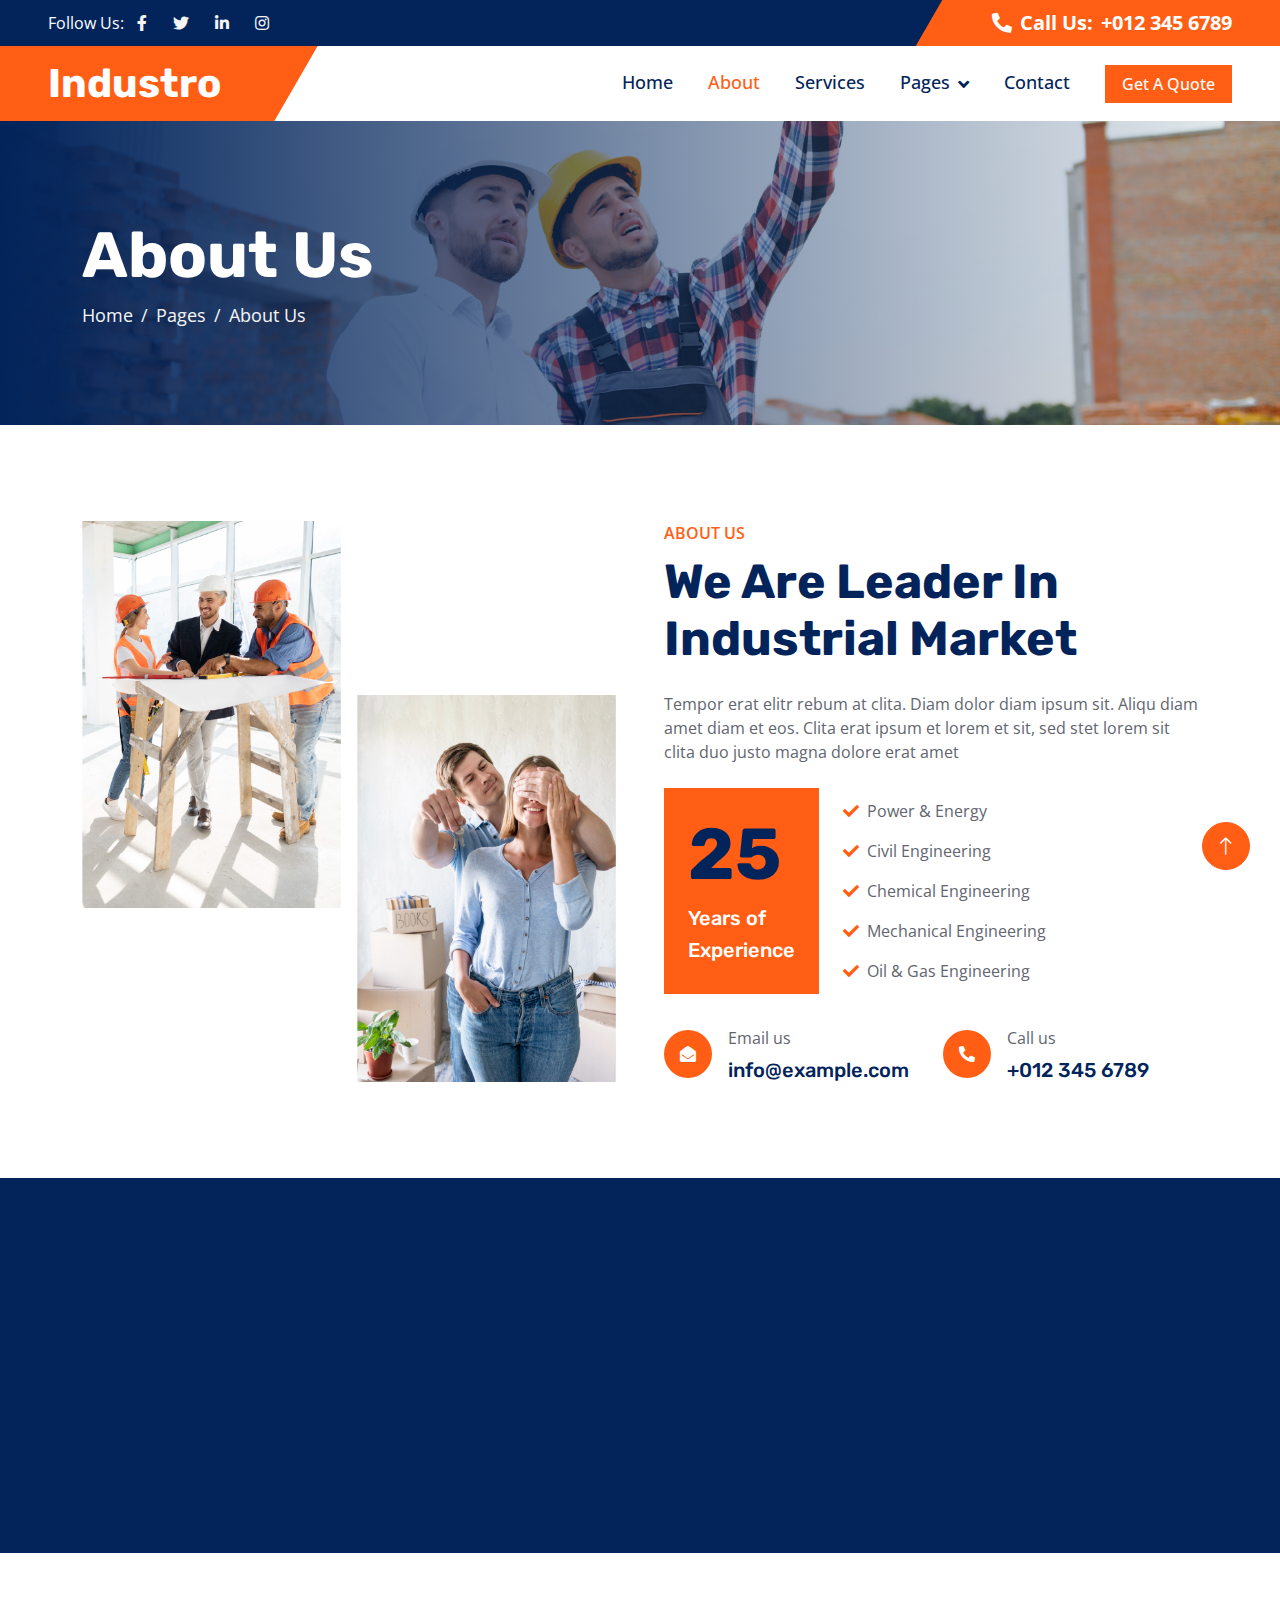
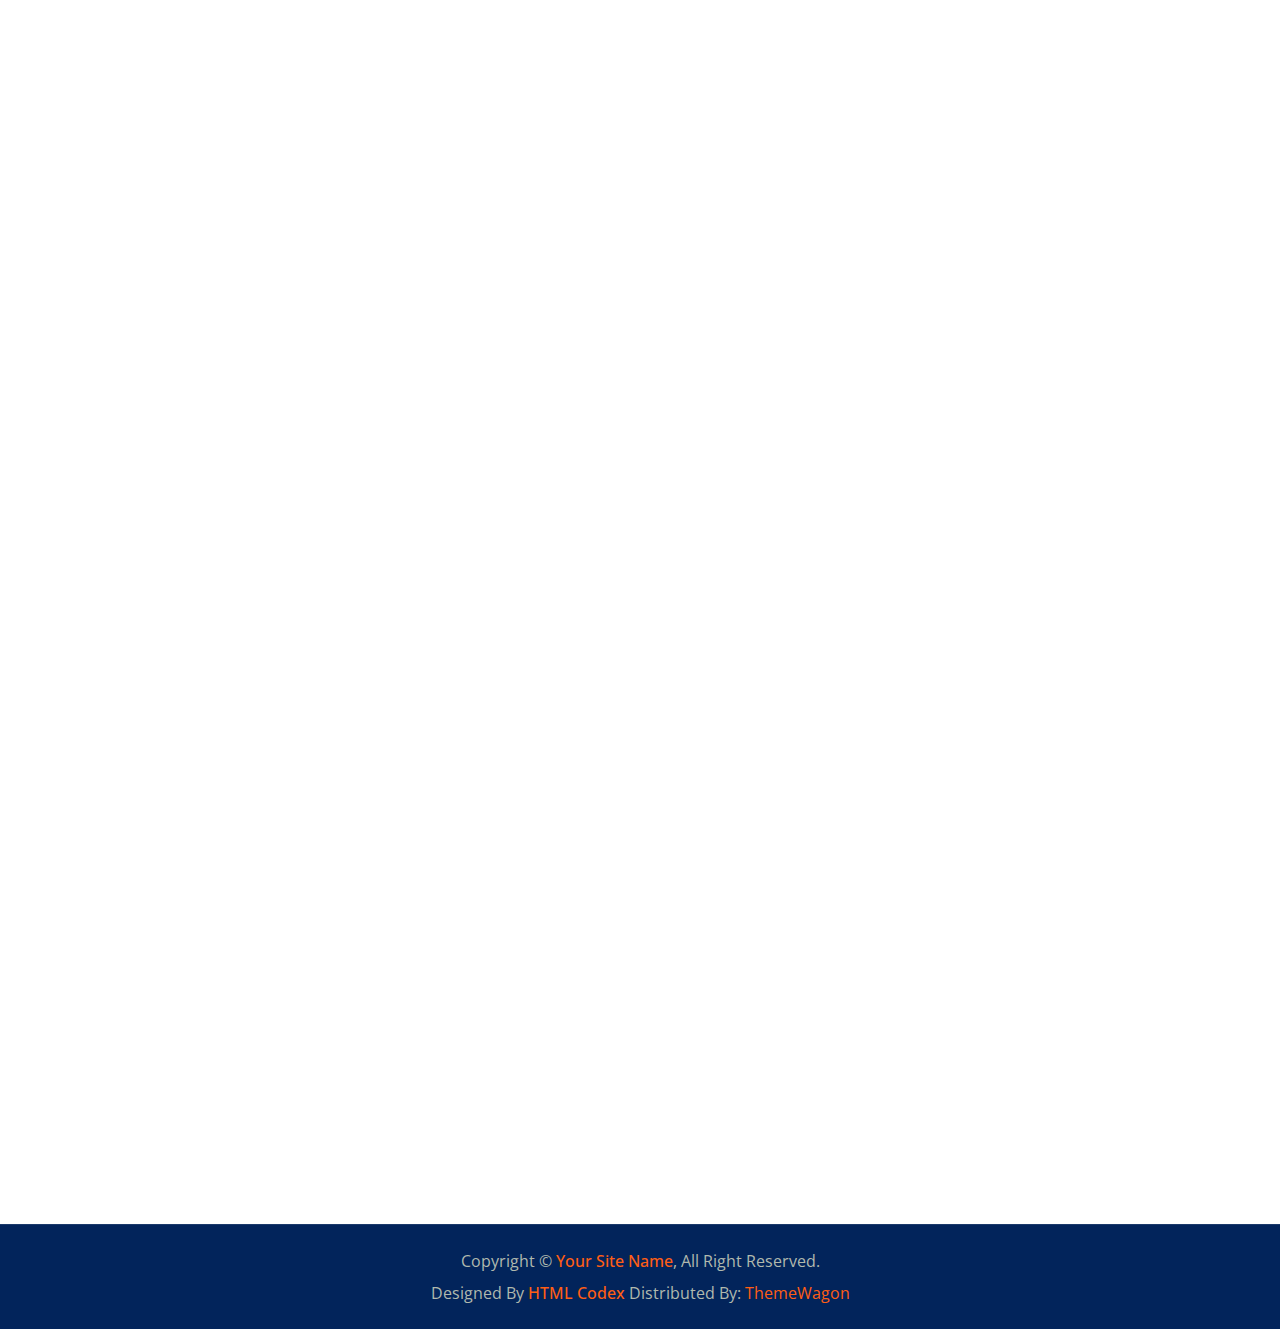
<file: about.html>
<!DOCTYPE html>
<html lang="en">

<head>
    <meta charset="utf-8">
    <title>Industro - Industrial HTML Template</title>
    <meta content="width=device-width, initial-scale=1.0" name="viewport">
    <meta content="" name="keywords">
    <meta content="" name="description">

    <!-- Favicon -->
    <link href="img/favicon.ico" rel="icon">

    <!-- Google Web Fonts -->
    <link rel="preconnect" href="https://fonts.googleapis.com">
    <link rel="preconnect" href="https://fonts.gstatic.com" crossorigin>
    <link
        href="https://fonts.googleapis.com/css2?family=Open+Sans:wght@400;500;600&family=Rubik:wght@500;600;700&display=swap"
        rel="stylesheet">

    <!-- Icon Font Stylesheet -->
    <link href="https://cdnjs.cloudflare.com/ajax/libs/font-awesome/5.10.0/css/all.min.css" rel="stylesheet">
    <link href="https://cdn.jsdelivr.net/npm/bootstrap-icons@1.4.1/font/bootstrap-icons.css" rel="stylesheet">

    <!-- Libraries Stylesheet -->
    <link href="lib/animate/animate.min.css" rel="stylesheet">
    <link href="lib/owlcarousel/assets/owl.carousel.min.css" rel="stylesheet">

    <!-- Customized Bootstrap Stylesheet -->
    <link href="css/bootstrap.min.css" rel="stylesheet">

    <!-- Template Stylesheet -->
    <link href="css/style.css" rel="stylesheet">
</head>

<body>
    <!-- Spinner Start -->
    <div id="spinner"
        class="show bg-white position-fixed translate-middle w-100 vh-100 top-50 start-50 d-flex align-items-center justify-content-center">
        <div class="spinner-border text-primary" role="status" style="width: 3rem; height: 3rem;"></div>
    </div>
    <!-- Spinner End -->


    <!-- Topbar Start -->
    <div class="container-fluid bg-dark px-0">
        <div class="row g-0 d-none d-lg-flex">
            <div class="col-lg-6 ps-5 text-start">
                <div class="h-100 d-inline-flex align-items-center text-white">
                    <span>Follow Us:</span>
                    <a class="btn btn-link text-light" href=""><i class="fab fa-facebook-f"></i></a>
                    <a class="btn btn-link text-light" href=""><i class="fab fa-twitter"></i></a>
                    <a class="btn btn-link text-light" href=""><i class="fab fa-linkedin-in"></i></a>
                    <a class="btn btn-link text-light" href=""><i class="fab fa-instagram"></i></a>
                </div>
            </div>
            <div class="col-lg-6 text-end">
                <div class="h-100 topbar-right d-inline-flex align-items-center text-white py-2 px-5">
                    <span class="fs-5 fw-bold me-2"><i class="fa fa-phone-alt me-2"></i>Call Us:</span>
                    <span class="fs-5 fw-bold">+012 345 6789</span>
                </div>
            </div>
        </div>
    </div>
    <!-- Topbar End -->


    <!-- Navbar Start -->
    <nav class="navbar navbar-expand-lg bg-white navbar-light sticky-top py-0 pe-5">
        <a href="index.html" class="navbar-brand ps-5 me-0">
            <h1 class="text-white m-0">Industro</h1>
        </a>
        <button type="button" class="navbar-toggler me-0" data-bs-toggle="collapse" data-bs-target="#navbarCollapse">
            <span class="navbar-toggler-icon"></span>
        </button>
        <div class="collapse navbar-collapse" id="navbarCollapse">
            <div class="navbar-nav ms-auto p-4 p-lg-0">
                <a href="index.html" class="nav-item nav-link">Home</a>
                <a href="about.html" class="nav-item nav-link active">About</a>
                <a href="service.html" class="nav-item nav-link">Services</a>
                <div class="nav-item dropdown">
                    <a href="#" class="nav-link dropdown-toggle" data-bs-toggle="dropdown">Pages</a>
                    <div class="dropdown-menu bg-light m-0">
                        <a href="project.html" class="dropdown-item">Projects</a>
                        <a href="feature.html" class="dropdown-item">Features</a>
                        <a href="team.html" class="dropdown-item">Our Team</a>
                        <a href="testimonial.html" class="dropdown-item">Testimonial</a>
                        <a href="404.html" class="dropdown-item">404 Page</a>
                    </div>
                </div>
                <a href="contact.html" class="nav-item nav-link">Contact</a>
            </div>
            <a href="" class="btn btn-primary px-3 d-none d-lg-block">Get A Quote</a>
        </div>
    </nav>
    <!-- Navbar End -->


    <!-- Page Header Start -->
    <div class="container-fluid page-header py-5 mb-5 wow fadeIn" data-wow-delay="0.1s">
        <div class="container py-5">
            <h1 class="display-3 text-white animated slideInRight">About Us</h1>
            <nav aria-label="breadcrumb">
                <ol class="breadcrumb animated slideInRight mb-0">
                    <li class="breadcrumb-item"><a href="#">Home</a></li>
                    <li class="breadcrumb-item"><a href="#">Pages</a></li>
                    <li class="breadcrumb-item active" aria-current="page">About Us</li>
                </ol>
            </nav>
        </div>
    </div>
    <!-- Page Header End -->


    <!-- About Start -->
    <div class="container-xxl py-5">
        <div class="container">
            <div class="row g-5">
                <div class="col-lg-6">
                    <div class="row gx-3 h-100">
                        <div class="col-6 align-self-start wow fadeInUp" data-wow-delay="0.1s">
                            <img class="img-fluid" src="img/about-1.jpg">
                        </div>
                        <div class="col-6 align-self-end wow fadeInDown" data-wow-delay="0.1s">
                            <img class="img-fluid" src="img/about-2.jpg">
                        </div>
                    </div>
                </div>
                <div class="col-lg-6 wow fadeIn" data-wow-delay="0.5s">
                    <p class="fw-medium text-uppercase text-primary mb-2">About Us</p>
                    <h1 class="display-5 mb-4">We Are Leader In Industrial Market</h1>
                    <p class="mb-4">Tempor erat elitr rebum at clita. Diam dolor diam ipsum sit. Aliqu diam amet diam et
                        eos. Clita erat ipsum et lorem et sit, sed stet lorem sit clita duo justo magna dolore erat amet
                    </p>
                    <div class="d-flex align-items-center mb-4">
                        <div class="flex-shrink-0 bg-primary p-4">
                            <h1 class="display-2">25</h1>
                            <h5 class="text-white">Years of</h5>
                            <h5 class="text-white">Experience</h5>
                        </div>
                        <div class="ms-4">
                            <p><i class="fa fa-check text-primary me-2"></i>Power & Energy</p>
                            <p><i class="fa fa-check text-primary me-2"></i>Civil Engineering</p>
                            <p><i class="fa fa-check text-primary me-2"></i>Chemical Engineering</p>
                            <p><i class="fa fa-check text-primary me-2"></i>Mechanical Engineering</p>
                            <p class="mb-0"><i class="fa fa-check text-primary me-2"></i>Oil & Gas Engineering</p>
                        </div>
                    </div>
                    <div class="row pt-2">
                        <div class="col-sm-6">
                            <div class="d-flex align-items-center">
                                <div class="flex-shrink-0 btn-lg-square rounded-circle bg-primary">
                                    <i class="fa fa-envelope-open text-white"></i>
                                </div>
                                <div class="ms-3">
                                    <p class="mb-2">Email us</p>
                                    <h5 class="mb-0">info@example.com</h5>
                                </div>
                            </div>
                        </div>
                        <div class="col-sm-6">
                            <div class="d-flex align-items-center">
                                <div class="flex-shrink-0 btn-lg-square rounded-circle bg-primary">
                                    <i class="fa fa-phone-alt text-white"></i>
                                </div>
                                <div class="ms-3">
                                    <p class="mb-2">Call us</p>
                                    <h5 class="mb-0">+012 345 6789</h5>
                                </div>
                            </div>
                        </div>
                    </div>
                </div>
            </div>
        </div>
    </div>
    <!-- About End -->


    <!-- Facts Start -->
    <div class="container-fluid facts my-5 p-5">
        <div class="row g-5">
            <div class="col-md-6 col-xl-3 wow fadeIn" data-wow-delay="0.1s">
                <div class="text-center border p-5">
                    <i class="fa fa-certificate fa-3x text-white mb-3"></i>
                    <h1 class="display-2 text-primary mb-0" data-toggle="counter-up">25</h1>
                    <span class="fs-5 fw-semi-bold text-white">Years Experience</span>
                </div>
            </div>
            <div class="col-md-6 col-xl-3 wow fadeIn" data-wow-delay="0.3s">
                <div class="text-center border p-5">
                    <i class="fa fa-users-cog fa-3x text-white mb-3"></i>
                    <h1 class="display-2 text-primary mb-0" data-toggle="counter-up">135</h1>
                    <span class="fs-5 fw-semi-bold text-white">Team Members</span>
                </div>
            </div>
            <div class="col-md-6 col-xl-3 wow fadeIn" data-wow-delay="0.5s">
                <div class="text-center border p-5">
                    <i class="fa fa-users fa-3x text-white mb-3"></i>
                    <h1 class="display-2 text-primary mb-0" data-toggle="counter-up">957</h1>
                    <span class="fs-5 fw-semi-bold text-white">Happy Clients</span>
                </div>
            </div>
            <div class="col-md-6 col-xl-3 wow fadeIn" data-wow-delay="0.7s">
                <div class="text-center border p-5">
                    <i class="fa fa-check-double fa-3x text-white mb-3"></i>
                    <h1 class="display-2 text-primary mb-0" data-toggle="counter-up">1839</h1>
                    <span class="fs-5 fw-semi-bold text-white">Projects Done</span>
                </div>
            </div>
        </div>
    </div>
    <!-- Facts End -->


    <!-- Team Start -->
    <div class="container-xxl py-5">
        <div class="container">
            <div class="text-center mx-auto wow fadeInUp" data-wow-delay="0.1s" style="max-width: 600px;">
                <p class="fw-medium text-uppercase text-primary mb-2">Our Team</p>
                <h1 class="display-5 mb-5">Dedicated Team Members</h1>
            </div>
            <div class="row g-4">
                <div class="col-lg-4 col-md-6 wow fadeInUp" data-wow-delay="0.1s">
                    <div class="team-item">
                        <img class="img-fluid" src="img/team-1.jpg" alt="">
                        <div class="d-flex">
                            <div class="flex-shrink-0 btn-square bg-primary" style="width: 90px; height: 90px;">
                                <i class="fa fa-2x fa-share text-white"></i>
                            </div>
                            <div class="position-relative overflow-hidden bg-light d-flex flex-column justify-content-center w-100 ps-4"
                                style="height: 90px;">
                                <h5>Rob Miller</h5>
                                <span class="text-primary">CEO & Founder</span>
                                <div class="team-social">
                                    <a class="btn btn-square btn-dark rounded-circle mx-1" href=""><i
                                            class="fab fa-facebook-f"></i></a>
                                    <a class="btn btn-square btn-dark rounded-circle mx-1" href=""><i
                                            class="fab fa-twitter"></i></a>
                                    <a class="btn btn-square btn-dark rounded-circle mx-1" href=""><i
                                            class="fab fa-instagram"></i></a>
                                </div>
                            </div>
                        </div>
                    </div>
                </div>
                <div class="col-lg-4 col-md-6 wow fadeInUp" data-wow-delay="0.3s">
                    <div class="team-item">
                        <img class="img-fluid" src="img/team-2.jpg" alt="">
                        <div class="d-flex">
                            <div class="flex-shrink-0 btn-square bg-primary" style="width: 90px; height: 90px;">
                                <i class="fa fa-2x fa-share text-white"></i>
                            </div>
                            <div class="position-relative overflow-hidden bg-light d-flex flex-column justify-content-center w-100 ps-4"
                                style="height: 90px;">
                                <h5>Adam Crew</h5>
                                <span class="text-primary">Project Manager</span>
                                <div class="team-social">
                                    <a class="btn btn-square btn-dark rounded-circle mx-1" href=""><i
                                            class="fab fa-facebook-f"></i></a>
                                    <a class="btn btn-square btn-dark rounded-circle mx-1" href=""><i
                                            class="fab fa-twitter"></i></a>
                                    <a class="btn btn-square btn-dark rounded-circle mx-1" href=""><i
                                            class="fab fa-instagram"></i></a>
                                </div>
                            </div>
                        </div>
                    </div>
                </div>
                <div class="col-lg-4 col-md-6 wow fadeInUp" data-wow-delay="0.5s">
                    <div class="team-item">
                        <img class="img-fluid" src="img/team-3.jpg" alt="">
                        <div class="d-flex">
                            <div class="flex-shrink-0 btn-square bg-primary" style="width: 90px; height: 90px;">
                                <i class="fa fa-2x fa-share text-white"></i>
                            </div>
                            <div class="position-relative overflow-hidden bg-light d-flex flex-column justify-content-center w-100 ps-4"
                                style="height: 90px;">
                                <h5>Peter Farel</h5>
                                <span class="text-primary">Engineer</span>
                                <div class="team-social">
                                    <a class="btn btn-square btn-dark rounded-circle mx-1" href=""><i
                                            class="fab fa-facebook-f"></i></a>
                                    <a class="btn btn-square btn-dark rounded-circle mx-1" href=""><i
                                            class="fab fa-twitter"></i></a>
                                    <a class="btn btn-square btn-dark rounded-circle mx-1" href=""><i
                                            class="fab fa-instagram"></i></a>
                                </div>
                            </div>
                        </div>
                    </div>
                </div>
            </div>
        </div>
    </div>
    <!-- Team End -->


    <!-- Video Modal Start -->
    <div class="modal modal-video fade" id="videoModal" tabindex="-1" aria-labelledby="exampleModalLabel"
        aria-hidden="true">
        <div class="modal-dialog">
            <div class="modal-content rounded-0">
                <div class="modal-header">
                    <h3 class="modal-title" id="exampleModalLabel">Youtube Video</h3>
                    <button type="button" class="btn-close" data-bs-dismiss="modal" aria-label="Close"></button>
                </div>
                <div class="modal-body">
                    <!-- 16:9 aspect ratio -->
                    <div class="ratio ratio-16x9">
                        <iframe class="embed-responsive-item" src="" id="video" allowfullscreen
                            allowscriptaccess="always" allow="autoplay"></iframe>
                    </div>
                </div>
            </div>
        </div>
    </div>
    <!-- Video Modal End -->


    <!-- Footer Start -->
    <div class="container-fluid bg-dark footer mt-5 py-5 wow fadeIn" data-wow-delay="0.1s">
        <div class="container py-5">
            <div class="row g-5">
                <div class="col-lg-3 col-md-6">
                    <h5 class="text-white mb-4">Our Office</h5>
                    <p class="mb-2"><i class="fa fa-map-marker-alt me-3"></i>123 Street, New York, USA</p>
                    <p class="mb-2"><i class="fa fa-phone-alt me-3"></i>+012 345 67890</p>
                    <p class="mb-2"><i class="fa fa-envelope me-3"></i>info@example.com</p>
                    <div class="d-flex pt-3">
                        <a class="btn btn-square btn-primary rounded-circle me-2" href=""><i
                                class="fab fa-twitter"></i></a>
                        <a class="btn btn-square btn-primary rounded-circle me-2" href=""><i
                                class="fab fa-facebook-f"></i></a>
                        <a class="btn btn-square btn-primary rounded-circle me-2" href=""><i
                                class="fab fa-youtube"></i></a>
                        <a class="btn btn-square btn-primary rounded-circle me-2" href=""><i
                                class="fab fa-linkedin-in"></i></a>
                    </div>
                </div>
                <div class="col-lg-3 col-md-6">
                    <h5 class="text-white mb-4">Quick Links</h5>
                    <a class="btn btn-link" href="">About Us</a>
                    <a class="btn btn-link" href="">Contact Us</a>
                    <a class="btn btn-link" href="">Our Services</a>
                    <a class="btn btn-link" href="">Terms & Condition</a>
                    <a class="btn btn-link" href="">Support</a>
                </div>
                <div class="col-lg-3 col-md-6">
                    <h5 class="text-white mb-4">Business Hours</h5>
                    <p class="mb-1">Monday - Friday</p>
                    <h6 class="text-light">09:00 am - 07:00 pm</h6>
                    <p class="mb-1">Saturday</p>
                    <h6 class="text-light">09:00 am - 12:00 pm</h6>
                    <p class="mb-1">Sunday</p>
                    <h6 class="text-light">Closed</h6>
                </div>
                <div class="col-lg-3 col-md-6">
                    <h5 class="text-white mb-4">Newsletter</h5>
                    <p>Dolor amet sit justo amet elitr clita ipsum elitr est.</p>
                    <div class="position-relative w-100">
                        <input class="form-control bg-transparent w-100 py-3 ps-4 pe-5" type="text"
                            placeholder="Your email">
                        <button type="button"
                            class="btn btn-primary py-2 position-absolute top-0 end-0 mt-2 me-2">SignUp</button>
                    </div>
                </div>
            </div>
        </div>
    </div>
    <!-- Footer End -->


    <!-- Copyright Start -->
    <div class="container-fluid copyright bg-dark py-4">
        <div class="container text-center">
            <p class="mb-2">Copyright &copy; <a class="fw-semi-bold" href="#">Your Site Name</a>, All Right Reserved.
            </p>
            <!--/*** This template is free as long as you keep the footer author’s credit link/attribution link/backlink. If you'd like to use the template without the footer author’s credit link/attribution link/backlink, you can purchase the Credit Removal License from "https://htmlcodex.com/credit-removal". Thank you for your support. ***/-->
            <p class="mb-0">Designed By <a class="fw-semi-bold" href="https://htmlcodex.com">HTML Codex</a> Distributed
                By: <a href="https://themewagon.com">ThemeWagon</a> </p>
        </div>
    </div>
    <!-- Copyright End -->


    <!-- Back to Top -->
    <a href="#" class="btn btn-lg btn-primary btn-lg-square rounded-circle back-to-top"><i
            class="bi bi-arrow-up"></i></a>


    <!-- JavaScript Libraries -->
    <script src="https://code.jquery.com/jquery-3.4.1.min.js"></script>
    <script src="https://cdn.jsdelivr.net/npm/bootstrap@5.0.0/dist/js/bootstrap.bundle.min.js"></script>
    <script src="lib/wow/wow.min.js"></script>
    <script src="lib/easing/easing.min.js"></script>
    <script src="lib/waypoints/waypoints.min.js"></script>
    <script src="lib/owlcarousel/owl.carousel.min.js"></script>
    <script src="lib/counterup/counterup.min.js"></script>

    <!-- Template Javascript -->
    <script src="js/main.js"></script>
</body>

</html>
</file>
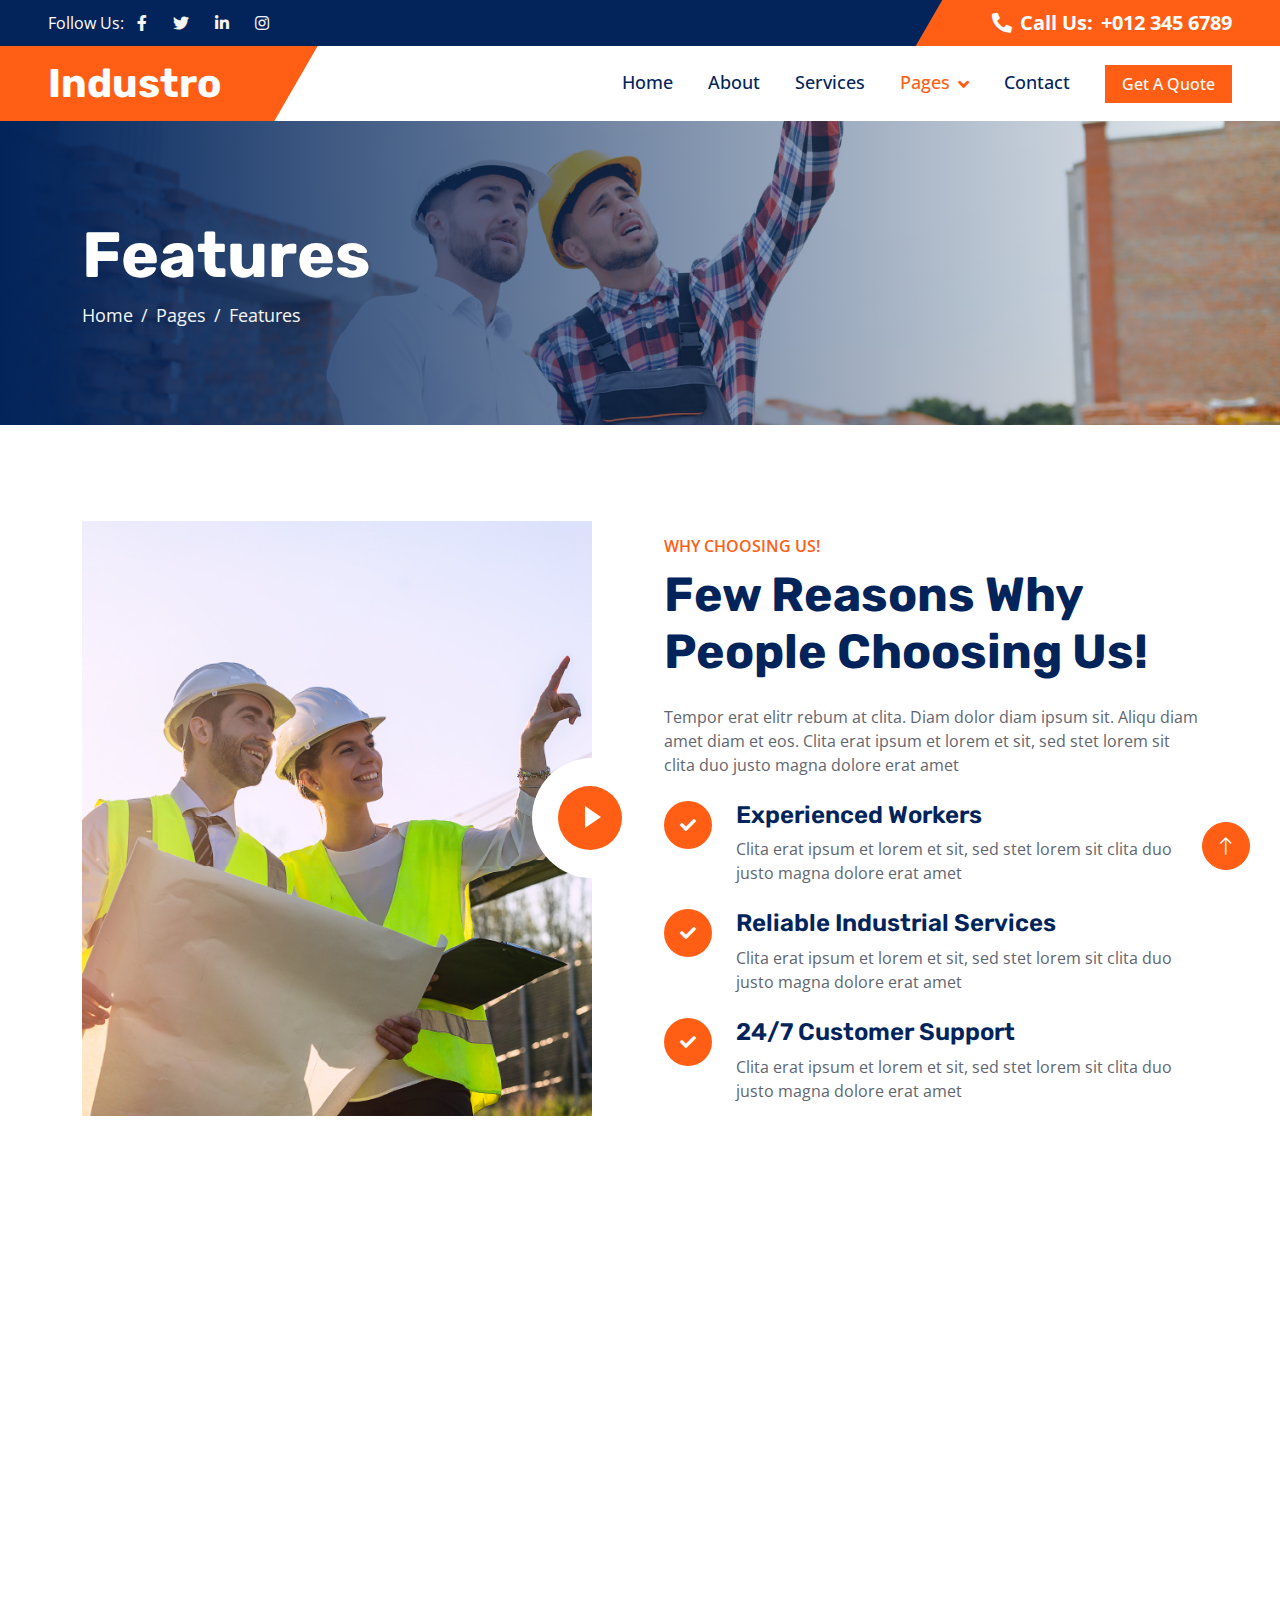
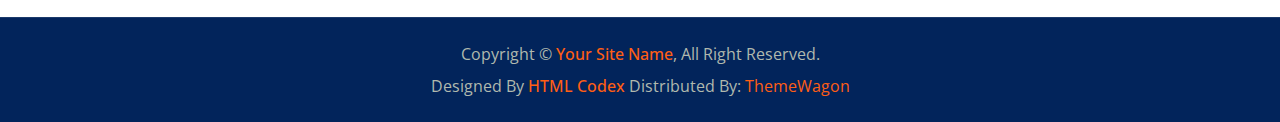
<file: feature.html>
<!DOCTYPE html>
<html lang="en">

<head>
    <meta charset="utf-8">
    <title>Industro - Industrial HTML Template</title>
    <meta content="width=device-width, initial-scale=1.0" name="viewport">
    <meta content="" name="keywords">
    <meta content="" name="description">

    <!-- Favicon -->
    <link href="img/favicon.ico" rel="icon">

    <!-- Google Web Fonts -->
    <link rel="preconnect" href="https://fonts.googleapis.com">
    <link rel="preconnect" href="https://fonts.gstatic.com" crossorigin>
    <link
        href="https://fonts.googleapis.com/css2?family=Open+Sans:wght@400;500;600&family=Rubik:wght@500;600;700&display=swap"
        rel="stylesheet">

    <!-- Icon Font Stylesheet -->
    <link href="https://cdnjs.cloudflare.com/ajax/libs/font-awesome/5.10.0/css/all.min.css" rel="stylesheet">
    <link href="https://cdn.jsdelivr.net/npm/bootstrap-icons@1.4.1/font/bootstrap-icons.css" rel="stylesheet">

    <!-- Libraries Stylesheet -->
    <link href="lib/animate/animate.min.css" rel="stylesheet">
    <link href="lib/owlcarousel/assets/owl.carousel.min.css" rel="stylesheet">

    <!-- Customized Bootstrap Stylesheet -->
    <link href="css/bootstrap.min.css" rel="stylesheet">

    <!-- Template Stylesheet -->
    <link href="css/style.css" rel="stylesheet">
</head>

<body>
    <!-- Spinner Start -->
    <div id="spinner"
        class="show bg-white position-fixed translate-middle w-100 vh-100 top-50 start-50 d-flex align-items-center justify-content-center">
        <div class="spinner-border text-primary" role="status" style="width: 3rem; height: 3rem;"></div>
    </div>
    <!-- Spinner End -->


    <!-- Topbar Start -->
    <div class="container-fluid bg-dark px-0">
        <div class="row g-0 d-none d-lg-flex">
            <div class="col-lg-6 ps-5 text-start">
                <div class="h-100 d-inline-flex align-items-center text-white">
                    <span>Follow Us:</span>
                    <a class="btn btn-link text-light" href=""><i class="fab fa-facebook-f"></i></a>
                    <a class="btn btn-link text-light" href=""><i class="fab fa-twitter"></i></a>
                    <a class="btn btn-link text-light" href=""><i class="fab fa-linkedin-in"></i></a>
                    <a class="btn btn-link text-light" href=""><i class="fab fa-instagram"></i></a>
                </div>
            </div>
            <div class="col-lg-6 text-end">
                <div class="h-100 topbar-right d-inline-flex align-items-center text-white py-2 px-5">
                    <span class="fs-5 fw-bold me-2"><i class="fa fa-phone-alt me-2"></i>Call Us:</span>
                    <span class="fs-5 fw-bold">+012 345 6789</span>
                </div>
            </div>
        </div>
    </div>
    <!-- Topbar End -->


    <!-- Navbar Start -->
    <nav class="navbar navbar-expand-lg bg-white navbar-light sticky-top py-0 pe-5">
        <a href="index.html" class="navbar-brand ps-5 me-0">
            <h1 class="text-white m-0">Industro</h1>
        </a>
        <button type="button" class="navbar-toggler me-0" data-bs-toggle="collapse" data-bs-target="#navbarCollapse">
            <span class="navbar-toggler-icon"></span>
        </button>
        <div class="collapse navbar-collapse" id="navbarCollapse">
            <div class="navbar-nav ms-auto p-4 p-lg-0">
                <a href="index.html" class="nav-item nav-link">Home</a>
                <a href="about.html" class="nav-item nav-link">About</a>
                <a href="service.html" class="nav-item nav-link">Services</a>
                <div class="nav-item dropdown">
                    <a href="#" class="nav-link dropdown-toggle active" data-bs-toggle="dropdown">Pages</a>
                    <div class="dropdown-menu bg-light m-0">
                        <a href="project.html" class="dropdown-item">Projects</a>
                        <a href="feature.html" class="dropdown-item active">Features</a>
                        <a href="team.html" class="dropdown-item">Our Team</a>
                        <a href="testimonial.html" class="dropdown-item">Testimonial</a>
                        <a href="404.html" class="dropdown-item">404 Page</a>
                    </div>
                </div>
                <a href="contact.html" class="nav-item nav-link">Contact</a>
            </div>
            <a href="" class="btn btn-primary px-3 d-none d-lg-block">Get A Quote</a>
        </div>
    </nav>
    <!-- Navbar End -->


    <!-- Page Header Start -->
    <div class="container-fluid page-header py-5 mb-5 wow fadeIn" data-wow-delay="0.1s">
        <div class="container py-5">
            <h1 class="display-3 text-white animated slideInRight">Features</h1>
            <nav aria-label="breadcrumb">
                <ol class="breadcrumb animated slideInRight mb-0">
                    <li class="breadcrumb-item"><a href="#">Home</a></li>
                    <li class="breadcrumb-item"><a href="#">Pages</a></li>
                    <li class="breadcrumb-item active" aria-current="page">Features</li>
                </ol>
            </nav>
        </div>
    </div>
    <!-- Page Header End -->


    <!-- Features Start -->
    <div class="container-xxl py-5">
        <div class="container">
            <div class="row g-5 align-items-center">
                <div class="col-lg-6 wow fadeInUp" data-wow-delay="0.1s">
                    <div class="position-relative me-lg-4">
                        <img class="img-fluid w-100" src="img/feature.jpg" alt="">
                        <span
                            class="position-absolute top-50 start-100 translate-middle bg-white rounded-circle d-none d-lg-block"
                            style="width: 120px; height: 120px;"></span>
                        <button type="button" class="btn-play" data-bs-toggle="modal"
                            data-src="https://www.youtube.com/embed/DWRcNpR6Kdc" data-bs-target="#videoModal">
                            <span></span>
                        </button>
                    </div>
                </div>
                <div class="col-lg-6 wow fadeInUp" data-wow-delay="0.5s">
                    <p class="fw-medium text-uppercase text-primary mb-2">Why Choosing Us!</p>
                    <h1 class="display-5 mb-4">Few Reasons Why People Choosing Us!</h1>
                    <p class="mb-4">Tempor erat elitr rebum at clita. Diam dolor diam ipsum sit. Aliqu diam amet diam et
                        eos. Clita erat ipsum et lorem et sit, sed stet lorem sit clita duo justo magna dolore erat amet
                    </p>
                    <div class="row gy-4">
                        <div class="col-12">
                            <div class="d-flex">
                                <div class="flex-shrink-0 btn-lg-square rounded-circle bg-primary">
                                    <i class="fa fa-check text-white"></i>
                                </div>
                                <div class="ms-4">
                                    <h4>Experienced Workers</h4>
                                    <span>Clita erat ipsum et lorem et sit, sed stet lorem sit clita duo justo magna
                                        dolore erat amet</span>
                                </div>
                            </div>
                        </div>
                        <div class="col-12">
                            <div class="d-flex">
                                <div class="flex-shrink-0 btn-lg-square rounded-circle bg-primary">
                                    <i class="fa fa-check text-white"></i>
                                </div>
                                <div class="ms-4">
                                    <h4>Reliable Industrial Services</h4>
                                    <span>Clita erat ipsum et lorem et sit, sed stet lorem sit clita duo justo magna
                                        dolore erat amet</span>
                                </div>
                            </div>
                        </div>
                        <div class="col-12">
                            <div class="d-flex">
                                <div class="flex-shrink-0 btn-lg-square rounded-circle bg-primary">
                                    <i class="fa fa-check text-white"></i>
                                </div>
                                <div class="ms-4">
                                    <h4>24/7 Customer Support</h4>
                                    <span>Clita erat ipsum et lorem et sit, sed stet lorem sit clita duo justo magna
                                        dolore erat amet</span>
                                </div>
                            </div>
                        </div>
                    </div>
                </div>
            </div>
        </div>
    </div>
    <!-- Features End -->


    <!-- Video Modal Start -->
    <div class="modal modal-video fade" id="videoModal" tabindex="-1" aria-labelledby="exampleModalLabel"
        aria-hidden="true">
        <div class="modal-dialog">
            <div class="modal-content rounded-0">
                <div class="modal-header">
                    <h3 class="modal-title" id="exampleModalLabel">Youtube Video</h3>
                    <button type="button" class="btn-close" data-bs-dismiss="modal" aria-label="Close"></button>
                </div>
                <div class="modal-body">
                    <!-- 16:9 aspect ratio -->
                    <div class="ratio ratio-16x9">
                        <iframe class="embed-responsive-item" src="" id="video" allowfullscreen
                            allowscriptaccess="always" allow="autoplay"></iframe>
                    </div>
                </div>
            </div>
        </div>
    </div>
    <!-- Video Modal End -->


    <!-- Footer Start -->
    <div class="container-fluid bg-dark footer mt-5 py-5 wow fadeIn" data-wow-delay="0.1s">
        <div class="container py-5">
            <div class="row g-5">
                <div class="col-lg-3 col-md-6">
                    <h5 class="text-white mb-4">Our Office</h5>
                    <p class="mb-2"><i class="fa fa-map-marker-alt me-3"></i>123 Street, New York, USA</p>
                    <p class="mb-2"><i class="fa fa-phone-alt me-3"></i>+012 345 67890</p>
                    <p class="mb-2"><i class="fa fa-envelope me-3"></i>info@example.com</p>
                    <div class="d-flex pt-3">
                        <a class="btn btn-square btn-primary rounded-circle me-2" href=""><i
                                class="fab fa-twitter"></i></a>
                        <a class="btn btn-square btn-primary rounded-circle me-2" href=""><i
                                class="fab fa-facebook-f"></i></a>
                        <a class="btn btn-square btn-primary rounded-circle me-2" href=""><i
                                class="fab fa-youtube"></i></a>
                        <a class="btn btn-square btn-primary rounded-circle me-2" href=""><i
                                class="fab fa-linkedin-in"></i></a>
                    </div>
                </div>
                <div class="col-lg-3 col-md-6">
                    <h5 class="text-white mb-4">Quick Links</h5>
                    <a class="btn btn-link" href="">About Us</a>
                    <a class="btn btn-link" href="">Contact Us</a>
                    <a class="btn btn-link" href="">Our Services</a>
                    <a class="btn btn-link" href="">Terms & Condition</a>
                    <a class="btn btn-link" href="">Support</a>
                </div>
                <div class="col-lg-3 col-md-6">
                    <h5 class="text-white mb-4">Business Hours</h5>
                    <p class="mb-1">Monday - Friday</p>
                    <h6 class="text-light">09:00 am - 07:00 pm</h6>
                    <p class="mb-1">Saturday</p>
                    <h6 class="text-light">09:00 am - 12:00 pm</h6>
                    <p class="mb-1">Sunday</p>
                    <h6 class="text-light">Closed</h6>
                </div>
                <div class="col-lg-3 col-md-6">
                    <h5 class="text-white mb-4">Newsletter</h5>
                    <p>Dolor amet sit justo amet elitr clita ipsum elitr est.</p>
                    <div class="position-relative w-100">
                        <input class="form-control bg-transparent w-100 py-3 ps-4 pe-5" type="text"
                            placeholder="Your email">
                        <button type="button"
                            class="btn btn-primary py-2 position-absolute top-0 end-0 mt-2 me-2">SignUp</button>
                    </div>
                </div>
            </div>
        </div>
    </div>
    <!-- Footer End -->


    <!-- Copyright Start -->
    <div class="container-fluid copyright bg-dark py-4">
        <div class="container text-center">
            <p class="mb-2">Copyright &copy; <a class="fw-semi-bold" href="#">Your Site Name</a>, All Right Reserved.
            </p>
            <!--/*** This template is free as long as you keep the footer author’s credit link/attribution link/backlink. If you'd like to use the template without the footer author’s credit link/attribution link/backlink, you can purchase the Credit Removal License from "https://htmlcodex.com/credit-removal". Thank you for your support. ***/-->
            <p class="mb-0">Designed By <a class="fw-semi-bold" href="https://htmlcodex.com">HTML Codex</a> Distributed
                By: <a href="https://themewagon.com">ThemeWagon</a> </p>
        </div>
    </div>
    <!-- Copyright End -->


    <!-- Back to Top -->
    <a href="#" class="btn btn-lg btn-primary btn-lg-square rounded-circle back-to-top"><i
            class="bi bi-arrow-up"></i></a>


    <!-- JavaScript Libraries -->
    <script src="https://code.jquery.com/jquery-3.4.1.min.js"></script>
    <script src="https://cdn.jsdelivr.net/npm/bootstrap@5.0.0/dist/js/bootstrap.bundle.min.js"></script>
    <script src="lib/wow/wow.min.js"></script>
    <script src="lib/easing/easing.min.js"></script>
    <script src="lib/waypoints/waypoints.min.js"></script>
    <script src="lib/owlcarousel/owl.carousel.min.js"></script>
    <script src="lib/counterup/counterup.min.js"></script>

    <!-- Template Javascript -->
    <script src="js/main.js"></script>
</body>

</html>
</file>
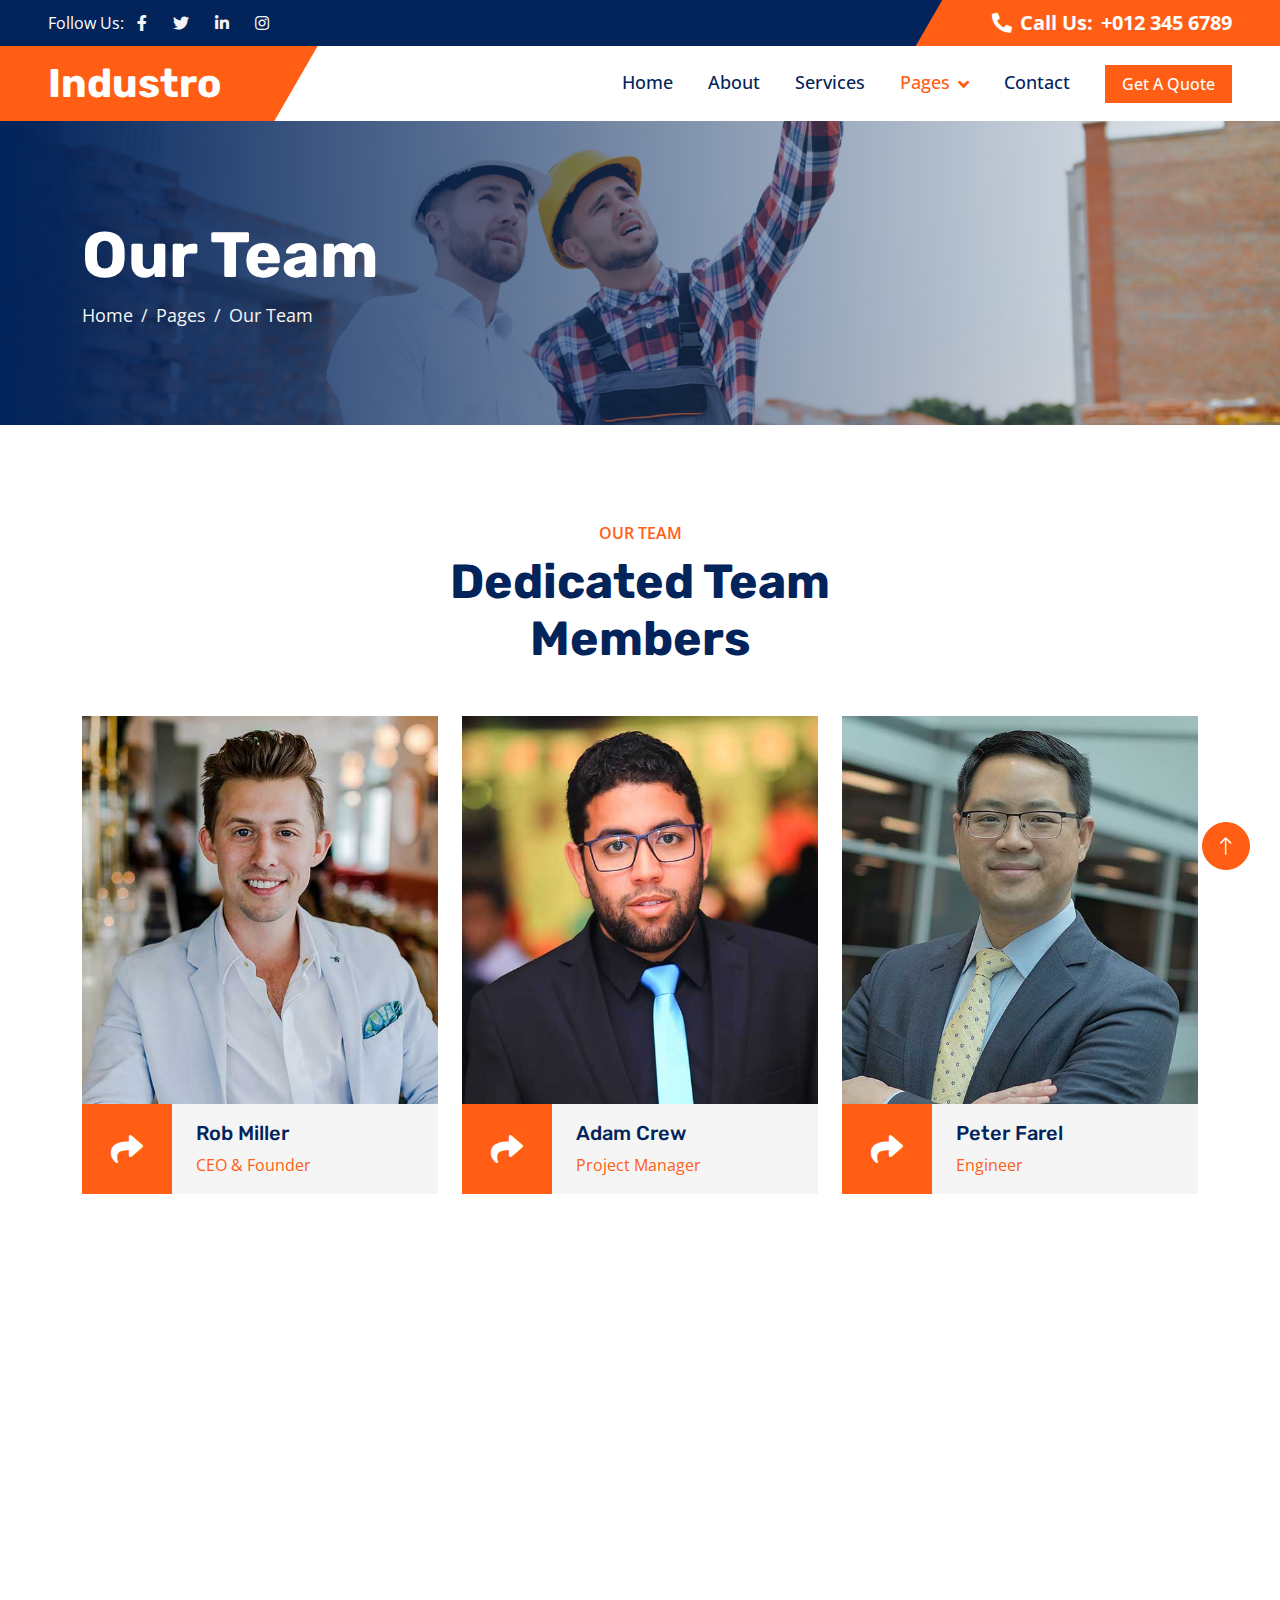
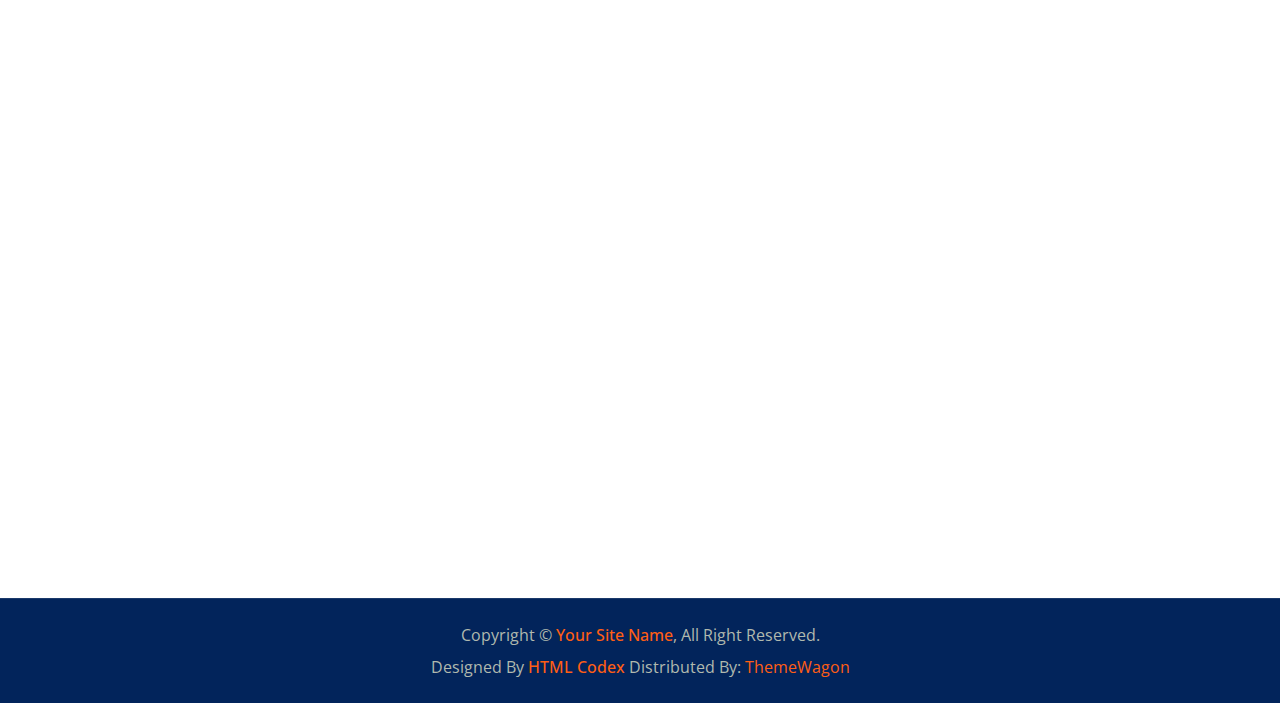
<file: team.html>
<!DOCTYPE html>
<html lang="en">

<head>
    <meta charset="utf-8">
    <title>Industro - Industrial HTML Template</title>
    <meta content="width=device-width, initial-scale=1.0" name="viewport">
    <meta content="" name="keywords">
    <meta content="" name="description">

    <!-- Favicon -->
    <link href="img/favicon.ico" rel="icon">

    <!-- Google Web Fonts -->
    <link rel="preconnect" href="https://fonts.googleapis.com">
    <link rel="preconnect" href="https://fonts.gstatic.com" crossorigin>
    <link
        href="https://fonts.googleapis.com/css2?family=Open+Sans:wght@400;500;600&family=Rubik:wght@500;600;700&display=swap"
        rel="stylesheet">

    <!-- Icon Font Stylesheet -->
    <link href="https://cdnjs.cloudflare.com/ajax/libs/font-awesome/5.10.0/css/all.min.css" rel="stylesheet">
    <link href="https://cdn.jsdelivr.net/npm/bootstrap-icons@1.4.1/font/bootstrap-icons.css" rel="stylesheet">

    <!-- Libraries Stylesheet -->
    <link href="lib/animate/animate.min.css" rel="stylesheet">
    <link href="lib/owlcarousel/assets/owl.carousel.min.css" rel="stylesheet">

    <!-- Customized Bootstrap Stylesheet -->
    <link href="css/bootstrap.min.css" rel="stylesheet">

    <!-- Template Stylesheet -->
    <link href="css/style.css" rel="stylesheet">
</head>

<body>
    <!-- Spinner Start -->
    <div id="spinner"
        class="show bg-white position-fixed translate-middle w-100 vh-100 top-50 start-50 d-flex align-items-center justify-content-center">
        <div class="spinner-border text-primary" role="status" style="width: 3rem; height: 3rem;"></div>
    </div>
    <!-- Spinner End -->


    <!-- Topbar Start -->
    <div class="container-fluid bg-dark px-0">
        <div class="row g-0 d-none d-lg-flex">
            <div class="col-lg-6 ps-5 text-start">
                <div class="h-100 d-inline-flex align-items-center text-white">
                    <span>Follow Us:</span>
                    <a class="btn btn-link text-light" href=""><i class="fab fa-facebook-f"></i></a>
                    <a class="btn btn-link text-light" href=""><i class="fab fa-twitter"></i></a>
                    <a class="btn btn-link text-light" href=""><i class="fab fa-linkedin-in"></i></a>
                    <a class="btn btn-link text-light" href=""><i class="fab fa-instagram"></i></a>
                </div>
            </div>
            <div class="col-lg-6 text-end">
                <div class="h-100 topbar-right d-inline-flex align-items-center text-white py-2 px-5">
                    <span class="fs-5 fw-bold me-2"><i class="fa fa-phone-alt me-2"></i>Call Us:</span>
                    <span class="fs-5 fw-bold">+012 345 6789</span>
                </div>
            </div>
        </div>
    </div>
    <!-- Topbar End -->


    <!-- Navbar Start -->
    <nav class="navbar navbar-expand-lg bg-white navbar-light sticky-top py-0 pe-5">
        <a href="index.html" class="navbar-brand ps-5 me-0">
            <h1 class="text-white m-0">Industro</h1>
        </a>
        <button type="button" class="navbar-toggler me-0" data-bs-toggle="collapse" data-bs-target="#navbarCollapse">
            <span class="navbar-toggler-icon"></span>
        </button>
        <div class="collapse navbar-collapse" id="navbarCollapse">
            <div class="navbar-nav ms-auto p-4 p-lg-0">
                <a href="index.html" class="nav-item nav-link">Home</a>
                <a href="about.html" class="nav-item nav-link">About</a>
                <a href="service.html" class="nav-item nav-link">Services</a>
                <div class="nav-item dropdown">
                    <a href="#" class="nav-link dropdown-toggle active" data-bs-toggle="dropdown">Pages</a>
                    <div class="dropdown-menu bg-light m-0">
                        <a href="project.html" class="dropdown-item">Projects</a>
                        <a href="feature.html" class="dropdown-item">Features</a>
                        <a href="team.html" class="dropdown-item active">Our Team</a>
                        <a href="testimonial.html" class="dropdown-item">Testimonial</a>
                        <a href="404.html" class="dropdown-item">404 Page</a>
                    </div>
                </div>
                <a href="contact.html" class="nav-item nav-link">Contact</a>
            </div>
            <a href="" class="btn btn-primary px-3 d-none d-lg-block">Get A Quote</a>
        </div>
    </nav>
    <!-- Navbar End -->


    <!-- Page Header Start -->
    <div class="container-fluid page-header py-5 mb-5 wow fadeIn" data-wow-delay="0.1s">
        <div class="container py-5">
            <h1 class="display-3 text-white animated slideInRight">Our Team</h1>
            <nav aria-label="breadcrumb">
                <ol class="breadcrumb animated slideInRight mb-0">
                    <li class="breadcrumb-item"><a href="#">Home</a></li>
                    <li class="breadcrumb-item"><a href="#">Pages</a></li>
                    <li class="breadcrumb-item active" aria-current="page">Our Team</li>
                </ol>
            </nav>
        </div>
    </div>
    <!-- Page Header End -->


    <!-- Team Start -->
    <div class="container-xxl py-5">
        <div class="container">
            <div class="text-center mx-auto wow fadeInUp" data-wow-delay="0.1s" style="max-width: 600px;">
                <p class="fw-medium text-uppercase text-primary mb-2">Our Team</p>
                <h1 class="display-5 mb-5">Dedicated Team Members</h1>
            </div>
            <div class="row g-4">
                <div class="col-lg-4 col-md-6 wow fadeInUp" data-wow-delay="0.1s">
                    <div class="team-item">
                        <img class="img-fluid" src="img/team-1.jpg" alt="">
                        <div class="d-flex">
                            <div class="flex-shrink-0 btn-square bg-primary" style="width: 90px; height: 90px;">
                                <i class="fa fa-2x fa-share text-white"></i>
                            </div>
                            <div class="position-relative overflow-hidden bg-light d-flex flex-column justify-content-center w-100 ps-4"
                                style="height: 90px;">
                                <h5>Rob Miller</h5>
                                <span class="text-primary">CEO & Founder</span>
                                <div class="team-social">
                                    <a class="btn btn-square btn-dark rounded-circle mx-1" href=""><i
                                            class="fab fa-facebook-f"></i></a>
                                    <a class="btn btn-square btn-dark rounded-circle mx-1" href=""><i
                                            class="fab fa-twitter"></i></a>
                                    <a class="btn btn-square btn-dark rounded-circle mx-1" href=""><i
                                            class="fab fa-instagram"></i></a>
                                </div>
                            </div>
                        </div>
                    </div>
                </div>
                <div class="col-lg-4 col-md-6 wow fadeInUp" data-wow-delay="0.3s">
                    <div class="team-item">
                        <img class="img-fluid" src="img/team-2.jpg" alt="">
                        <div class="d-flex">
                            <div class="flex-shrink-0 btn-square bg-primary" style="width: 90px; height: 90px;">
                                <i class="fa fa-2x fa-share text-white"></i>
                            </div>
                            <div class="position-relative overflow-hidden bg-light d-flex flex-column justify-content-center w-100 ps-4"
                                style="height: 90px;">
                                <h5>Adam Crew</h5>
                                <span class="text-primary">Project Manager</span>
                                <div class="team-social">
                                    <a class="btn btn-square btn-dark rounded-circle mx-1" href=""><i
                                            class="fab fa-facebook-f"></i></a>
                                    <a class="btn btn-square btn-dark rounded-circle mx-1" href=""><i
                                            class="fab fa-twitter"></i></a>
                                    <a class="btn btn-square btn-dark rounded-circle mx-1" href=""><i
                                            class="fab fa-instagram"></i></a>
                                </div>
                            </div>
                        </div>
                    </div>
                </div>
                <div class="col-lg-4 col-md-6 wow fadeInUp" data-wow-delay="0.5s">
                    <div class="team-item">
                        <img class="img-fluid" src="img/team-3.jpg" alt="">
                        <div class="d-flex">
                            <div class="flex-shrink-0 btn-square bg-primary" style="width: 90px; height: 90px;">
                                <i class="fa fa-2x fa-share text-white"></i>
                            </div>
                            <div class="position-relative overflow-hidden bg-light d-flex flex-column justify-content-center w-100 ps-4"
                                style="height: 90px;">
                                <h5>Peter Farel</h5>
                                <span class="text-primary">Engineer</span>
                                <div class="team-social">
                                    <a class="btn btn-square btn-dark rounded-circle mx-1" href=""><i
                                            class="fab fa-facebook-f"></i></a>
                                    <a class="btn btn-square btn-dark rounded-circle mx-1" href=""><i
                                            class="fab fa-twitter"></i></a>
                                    <a class="btn btn-square btn-dark rounded-circle mx-1" href=""><i
                                            class="fab fa-instagram"></i></a>
                                </div>
                            </div>
                        </div>
                    </div>
                </div>
                <div class="col-lg-4 col-md-6 wow fadeInUp" data-wow-delay="0.1s">
                    <div class="team-item">
                        <img class="img-fluid" src="img/team-1.jpg" alt="">
                        <div class="d-flex">
                            <div class="flex-shrink-0 btn-square bg-primary" style="width: 90px; height: 90px;">
                                <i class="fa fa-2x fa-share text-white"></i>
                            </div>
                            <div class="position-relative overflow-hidden bg-light d-flex flex-column justify-content-center w-100 ps-4"
                                style="height: 90px;">
                                <h5>Rob Miller</h5>
                                <span class="text-primary">CEO & Founder</span>
                                <div class="team-social">
                                    <a class="btn btn-square btn-dark rounded-circle mx-1" href=""><i
                                            class="fab fa-facebook-f"></i></a>
                                    <a class="btn btn-square btn-dark rounded-circle mx-1" href=""><i
                                            class="fab fa-twitter"></i></a>
                                    <a class="btn btn-square btn-dark rounded-circle mx-1" href=""><i
                                            class="fab fa-instagram"></i></a>
                                </div>
                            </div>
                        </div>
                    </div>
                </div>
                <div class="col-lg-4 col-md-6 wow fadeInUp" data-wow-delay="0.3s">
                    <div class="team-item">
                        <img class="img-fluid" src="img/team-2.jpg" alt="">
                        <div class="d-flex">
                            <div class="flex-shrink-0 btn-square bg-primary" style="width: 90px; height: 90px;">
                                <i class="fa fa-2x fa-share text-white"></i>
                            </div>
                            <div class="position-relative overflow-hidden bg-light d-flex flex-column justify-content-center w-100 ps-4"
                                style="height: 90px;">
                                <h5>Adam Crew</h5>
                                <span class="text-primary">Project Manager</span>
                                <div class="team-social">
                                    <a class="btn btn-square btn-dark rounded-circle mx-1" href=""><i
                                            class="fab fa-facebook-f"></i></a>
                                    <a class="btn btn-square btn-dark rounded-circle mx-1" href=""><i
                                            class="fab fa-twitter"></i></a>
                                    <a class="btn btn-square btn-dark rounded-circle mx-1" href=""><i
                                            class="fab fa-instagram"></i></a>
                                </div>
                            </div>
                        </div>
                    </div>
                </div>
                <div class="col-lg-4 col-md-6 wow fadeInUp" data-wow-delay="0.5s">
                    <div class="team-item">
                        <img class="img-fluid" src="img/team-3.jpg" alt="">
                        <div class="d-flex">
                            <div class="flex-shrink-0 btn-square bg-primary" style="width: 90px; height: 90px;">
                                <i class="fa fa-2x fa-share text-white"></i>
                            </div>
                            <div class="position-relative overflow-hidden bg-light d-flex flex-column justify-content-center w-100 ps-4"
                                style="height: 90px;">
                                <h5>Peter Farel</h5>
                                <span class="text-primary">Engineer</span>
                                <div class="team-social">
                                    <a class="btn btn-square btn-dark rounded-circle mx-1" href=""><i
                                            class="fab fa-facebook-f"></i></a>
                                    <a class="btn btn-square btn-dark rounded-circle mx-1" href=""><i
                                            class="fab fa-twitter"></i></a>
                                    <a class="btn btn-square btn-dark rounded-circle mx-1" href=""><i
                                            class="fab fa-instagram"></i></a>
                                </div>
                            </div>
                        </div>
                    </div>
                </div>
            </div>
        </div>
    </div>
    <!-- Team End -->


    <!-- Footer Start -->
    <div class="container-fluid bg-dark footer mt-5 py-5 wow fadeIn" data-wow-delay="0.1s">
        <div class="container py-5">
            <div class="row g-5">
                <div class="col-lg-3 col-md-6">
                    <h5 class="text-white mb-4">Our Office</h5>
                    <p class="mb-2"><i class="fa fa-map-marker-alt me-3"></i>123 Street, New York, USA</p>
                    <p class="mb-2"><i class="fa fa-phone-alt me-3"></i>+012 345 67890</p>
                    <p class="mb-2"><i class="fa fa-envelope me-3"></i>info@example.com</p>
                    <div class="d-flex pt-3">
                        <a class="btn btn-square btn-primary rounded-circle me-2" href=""><i
                                class="fab fa-twitter"></i></a>
                        <a class="btn btn-square btn-primary rounded-circle me-2" href=""><i
                                class="fab fa-facebook-f"></i></a>
                        <a class="btn btn-square btn-primary rounded-circle me-2" href=""><i
                                class="fab fa-youtube"></i></a>
                        <a class="btn btn-square btn-primary rounded-circle me-2" href=""><i
                                class="fab fa-linkedin-in"></i></a>
                    </div>
                </div>
                <div class="col-lg-3 col-md-6">
                    <h5 class="text-white mb-4">Quick Links</h5>
                    <a class="btn btn-link" href="">About Us</a>
                    <a class="btn btn-link" href="">Contact Us</a>
                    <a class="btn btn-link" href="">Our Services</a>
                    <a class="btn btn-link" href="">Terms & Condition</a>
                    <a class="btn btn-link" href="">Support</a>
                </div>
                <div class="col-lg-3 col-md-6">
                    <h5 class="text-white mb-4">Business Hours</h5>
                    <p class="mb-1">Monday - Friday</p>
                    <h6 class="text-light">09:00 am - 07:00 pm</h6>
                    <p class="mb-1">Saturday</p>
                    <h6 class="text-light">09:00 am - 12:00 pm</h6>
                    <p class="mb-1">Sunday</p>
                    <h6 class="text-light">Closed</h6>
                </div>
                <div class="col-lg-3 col-md-6">
                    <h5 class="text-white mb-4">Newsletter</h5>
                    <p>Dolor amet sit justo amet elitr clita ipsum elitr est.</p>
                    <div class="position-relative w-100">
                        <input class="form-control bg-transparent w-100 py-3 ps-4 pe-5" type="text"
                            placeholder="Your email">
                        <button type="button"
                            class="btn btn-primary py-2 position-absolute top-0 end-0 mt-2 me-2">SignUp</button>
                    </div>
                </div>
            </div>
        </div>
    </div>
    <!-- Footer End -->


    <!-- Copyright Start -->
    <div class="container-fluid copyright bg-dark py-4">
        <div class="container text-center">
            <p class="mb-2">Copyright &copy; <a class="fw-semi-bold" href="#">Your Site Name</a>, All Right Reserved.
            </p>
            <!--/*** This template is free as long as you keep the footer author’s credit link/attribution link/backlink. If you'd like to use the template without the footer author’s credit link/attribution link/backlink, you can purchase the Credit Removal License from "https://htmlcodex.com/credit-removal". Thank you for your support. ***/-->
            <p class="mb-0">Designed By <a class="fw-semi-bold" href="https://htmlcodex.com">HTML Codex</a> Distributed
                By: <a href="https://themewagon.com">ThemeWagon</a> </p>
        </div>
    </div>
    <!-- Copyright End -->


    <!-- Back to Top -->
    <a href="#" class="btn btn-lg btn-primary btn-lg-square rounded-circle back-to-top"><i
            class="bi bi-arrow-up"></i></a>


    <!-- JavaScript Libraries -->
    <script src="https://code.jquery.com/jquery-3.4.1.min.js"></script>
    <script src="https://cdn.jsdelivr.net/npm/bootstrap@5.0.0/dist/js/bootstrap.bundle.min.js"></script>
    <script src="lib/wow/wow.min.js"></script>
    <script src="lib/easing/easing.min.js"></script>
    <script src="lib/waypoints/waypoints.min.js"></script>
    <script src="lib/owlcarousel/owl.carousel.min.js"></script>
    <script src="lib/counterup/counterup.min.js"></script>

    <!-- Template Javascript -->
    <script src="js/main.js"></script>
</body>

</html>
</file>
<file: css/style.css>
/********** Template CSS **********/
:root {
    --primary: #FF5E14;
    --secondary: #5F656F;
    --light: #F5F5F5;
    --dark: #02245B;
}

.back-to-top {
    position: fixed;
    display: none;
    right: 30px;
    bottom: 30px;
    z-index: 99;
}

h1,
h2,
.h1,
.h2,
.fw-bold {
    font-weight: 700 !important;
}

h3,
h4,
.h3,
.h4,
.fw-medium {
    font-weight: 600 !important;
}

h5,
h6,
.h5,
.h6,
.fw-semi-bold {
    font-weight: 500 !important;
}


/*** Spinner ***/
#spinner {
    opacity: 0;
    visibility: hidden;
    transition: opacity .5s ease-out, visibility 0s linear .5s;
    z-index: 99999;
}

#spinner.show {
    transition: opacity .5s ease-out, visibility 0s linear 0s;
    visibility: visible;
    opacity: 1;
}


/*** Button ***/
.btn {
    transition: .5s;
    font-weight: 500;
}

.btn-primary,
.btn-outline-primary:hover {
    color: #FFFFFF;
}

.btn-square {
    width: 38px;
    height: 38px;
}

.btn-sm-square {
    width: 32px;
    height: 32px;
}

.btn-lg-square {
    width: 48px;
    height: 48px;
}

.btn-square,
.btn-sm-square,
.btn-lg-square {
    padding: 0;
    display: flex;
    align-items: center;
    justify-content: center;
    font-weight: normal;
}


.topbar-right {
    position: relative;
    background: var(--primary);
}

.topbar-right::before {
    position: absolute;
    content: "";
    width: 30px;
    height: 100%;
    top: 0;
    left: -15px;
    transform: skewX(-30deg);
    background-color: var(--primary);
}


/*** Navbar ***/
.navbar.sticky-top {
    top: -100px;
    transition: .5s;
}

.navbar .navbar-brand {
    position: relative;
    padding-right: 50px;
    height: 75px;
    display: flex;
    align-items: center;
    background: var(--primary);
}

.navbar .navbar-brand::after {
    position: absolute;
    content: "";
    width: 50px;
    height: 100%;
    top: 0;
    right: -25px;
    transform: skewX(-30deg);
    background-color: var(--primary);
}

.navbar .navbar-nav .nav-link {
    margin-right: 35px;
    padding: 20px 0;
    color: var(--dark);
    font-size: 18px;
    font-weight: 500;
    outline: none;
}

.navbar .navbar-nav .nav-link:hover,
.navbar .navbar-nav .nav-link.active {
    color: var(--primary);
}

.navbar .dropdown-toggle::after {
    border: none;
    content: "\f107";
    font-family: "Font Awesome 5 Free";
    font-weight: 900;
    vertical-align: middle;
    margin-left: 8px;
}

@media (max-width: 991.98px) {
    .navbar .navbar-nav .nav-link  {
        margin-right: 0;
        padding: 10px 0;
    }

    .navbar .navbar-nav {
        border-top: 1px solid #EEEEEE;
    }
}

@media (min-width: 992px) {
    .navbar .nav-item .dropdown-menu {
        display: block;
        border: none;
        margin-top: 0;
        top: 150%;
        opacity: 0;
        visibility: hidden;
        transition: .5s;
    }

    .navbar .nav-item:hover .dropdown-menu {
        top: 100%;
        visibility: visible;
        transition: .5s;
        opacity: 1;
    }
}


/*** Header ***/
.carousel-caption {
    top: 0;
    left: 0;
    right: 0;
    bottom: 0;
    display: flex;
    align-items: center;
    background: linear-gradient(to right, rgba(2, 36, 91, 1) 0%, rgba(2, 36, 91, 0) 100%);
    z-index: 1;
}

.carousel-control-prev,
.carousel-control-next {
    width: 15%;
}

.carousel-control-prev-icon,
.carousel-control-next-icon {
    width: 3.5rem;
    height: 3.5rem;
    background-color: var(--primary);
    border: 15px solid var(--primary);
    border-radius: 3.5rem;
}

@media (max-width: 768px) {
    #header-carousel .carousel-item {
        position: relative;
        min-height: 450px;
    }
    
    #header-carousel .carousel-item img {
        position: absolute;
        width: 100%;
        height: 100%;
        object-fit: cover;
    }
}

.page-header {
    background: linear-gradient(to right, rgba(2, 36, 91, 1) 0%, rgba(2, 36, 91, 0) 100%), url(../img/carousel-2.jpg) center center no-repeat;
    background-size: cover;
}

.page-header .breadcrumb-item+.breadcrumb-item::before {
    color: var(--light);
}

.page-header .breadcrumb-item,
.page-header .breadcrumb-item a {
    font-size: 18px;
    color: var(--light);
}


/*** Facts ***/
.facts {
    position: relative;
    margin: 6rem 0;
    background: var(--dark);
}

.facts .border {
    border-color: rgba(255, 255, 255, .1) !important;
}


/*** Features ***/
.btn-play {
    position: absolute;
    top: 50%;
    right: -30px;
    transform: translateY(-50%);
    display: block;
    box-sizing: content-box;
    width: 16px;
    height: 26px;
    border-radius: 100%;
    border: none;
    outline: none !important;
    padding: 18px 20px 20px 28px;
    background: var(--primary);
}

@media (max-width: 992px) {
    .btn-play {
        left: 50%;
        right: auto;
        transform: translate(-50%, -50%);
    }
}

.btn-play:before {
    content: "";
    position: absolute;
    z-index: 0;
    left: 50%;
    top: 50%;
    transform: translateX(-50%) translateY(-50%);
    display: block;
    width: 60px;
    height: 60px;
    background: var(--primary);
    border-radius: 100%;
    animation: pulse-border 1500ms ease-out infinite;
}

.btn-play:after {
    content: "";
    position: absolute;
    z-index: 1;
    left: 50%;
    top: 50%;
    transform: translateX(-50%) translateY(-50%);
    display: block;
    width: 60px;
    height: 60px;
    background: var(--primary);
    border-radius: 100%;
    transition: all 200ms;
}

.btn-play span {
    display: block;
    position: relative;
    z-index: 3;
    width: 0;
    height: 0;
    left: -1px;
    border-left: 16px solid #FFFFFF;
    border-top: 11px solid transparent;
    border-bottom: 11px solid transparent;
}

@keyframes pulse-border {
    0% {
        transform: translateX(-50%) translateY(-50%) translateZ(0) scale(1);
        opacity: 1;
    }

    100% {
        transform: translateX(-50%) translateY(-50%) translateZ(0) scale(2);
        opacity: 0;
    }
}

.modal-video .modal-dialog {
    position: relative;
    max-width: 800px;
    margin: 60px auto 0 auto;
}

.modal-video .modal-body {
    position: relative;
    padding: 0px;
}

.modal-video .close {
    position: absolute;
    width: 30px;
    height: 30px;
    right: 0px;
    top: -30px;
    z-index: 999;
    font-size: 30px;
    font-weight: normal;
    color: #FFFFFF;
    background: #000000;
    opacity: 1;
}


/*** Service ***/
.service-item {
    position: relative;
    margin: 65px 0 25px 0;
    box-shadow: 0 0 45px rgba(0, 0, 0, .07);
}

.service-item .service-img {
    position: absolute;
    padding: 12px;
    width: 130px;
    height: 130px;
    top: -65px;
    left: 50%;
    transform: translateX(-50%);
    background: #FFFFFF;
    box-shadow: 0 0 45px rgba(0, 0, 0, .09);
    z-index: 2;
}

.service-item .service-detail {
    position: absolute;
    width: 100%;
    height: 100%;
    top: 0;
    left: 0;
    overflow: hidden;
    z-index: 1;
}

.service-item .service-title {
    position: absolute;
    padding: 65px 30px 25px 30px;
    width: 100%;
    height: 100%;
    top: 0;
    left: 0;
    display: flex;
    flex-direction: column;
    align-items: center;
    justify-content: center;
    text-align: center;
    background: #FFFFFF;
    transition: .5s;
}

.service-item:hover .service-title {
    top: -100%;
}

.service-item .service-text {
    position: absolute;
    overflow: hidden;
    padding: 65px 30px 25px 30px;
    width: 100%;
    height: 100%;
    top: 100%;
    left: 0;
    display: flex;
    align-items: center;
    text-align: center;
    background: rgba(2, 36, 91, .7);
    transition: .5s;
}

.service-item:hover .service-text {
    top: 0;
}

.service-item .service-text::before {
    position: absolute;
    content: "";
    width: 100%;
    height: 100px;
    top: -100%;
    left: 0;
    transform: skewY(-12deg);
    background: #FFFFFF;
    transition: .5s;
}

.service-item:hover .service-text::before {
    top: -55px;
}

.service-item .btn {
    position: absolute;
    width: 130px;
    height: 50px;
    left: 50%;
    bottom: -25px;
    transform: translateX(-50%);
    display: flex;
    align-items: center;
    justify-content: center;
    color: var(--secondary);
    background: #FFFFFF;
    border: none;
    box-shadow: 0 0 45px rgba(0, 0, 0, .09);
    z-index: 2;
}

.service-item .btn:hover {
    color: #FFFFFF;
    background: var(--primary);
}


/*** Project ***/
.project-carousel {
    position: relative;
    background: var(--dark);
}

.project-item {
    position: relative;
    display: block;
}

.project-item img {
    transition: .5s;
}

.project-item:hover img,
.project-carousel .owl-item.center img {
    margin-top: -60px;
}

.project-item .project-title {
    position: absolute;
    padding: 0 15px;
    width: 100%;
    height: 80px;
    bottom: -110px;
    left: 0;
    display: flex;
    align-items: center;
    justify-content: center;
    text-align: center;
    background: var(--dark);
    transition: .5s;
}

.project-item:hover .project-title,
.project-carousel .owl-item.center .project-title  {
    bottom: -60px;
}

.project-item .project-title::before {
    position: absolute;
    content: "";
    width: 100%;
    height: 30px;
    top: -15px;
    left: 0;
    transform: skewY(-5deg);
    background: var(--dark);
    transition: .5s;
}

.project-carousel .owl-nav {
    position: absolute;
    width: 100%;
    height: 45px;
    top: 50%;
    left: 0;
    transform: translateY(-50%);
    display: flex;
    justify-content: space-between;
    transition: .5s;
    opacity: 0;
    z-index: 1;
}

.project-carousel:hover .owl-nav {
    opacity: 1;
}

.project-carousel .owl-nav .owl-prev,
.project-carousel .owl-nav .owl-next {
    margin: 0 30px;
    width: 45px;
    height: 45px;
    display: flex;
    align-items: center;
    justify-content: center;
    color: #FFFFFF;
    background: var(--primary);
    border-radius: 45px;
    font-size: 22px;
    transition: .5s;
}


/*** Team ***/
.team-item .team-social {
    position: absolute;
    width: 100%;
    height: 100%;
    top: 0;
    left: -100%;
    display: flex;
    align-items: center;
    background: var(--primary);
    transition: .5s;
}

.team-item:hover .team-social {
    left: 0;
}


/*** Testimonial ***/
.testimonial-carousel::before {
    position: absolute;
    content: "";
    top: 0;
    left: 0;
    height: 100%;
    width: 0;
    background: linear-gradient(to right, rgba(255, 255, 255, 1) 0%, rgba(255, 255, 255, 0) 100%);
    z-index: 1;
}

.testimonial-carousel::after {
    position: absolute;
    content: "";
    top: 0;
    right: 0;
    height: 100%;
    width: 0;
    background: linear-gradient(to left, rgba(255, 255, 255, 1) 0%, rgba(255, 255, 255, 0) 100%);
    z-index: 1;
}

@media (min-width: 768px) {
    .testimonial-carousel::before,
    .testimonial-carousel::after {
        width: 200px;
    }
}

@media (min-width: 992px) {
    .testimonial-carousel::before,
    .testimonial-carousel::after {
        width: 300px;
    }
}

.testimonial-carousel .owl-nav {
    position: absolute;
    width: 350px;
    top: 20px;
    left: 50%;
    transform: translateX(-50%);
    display: flex;
    justify-content: space-between;
    opacity: 0;
    transition: .5s;
    z-index: 1;
}

.testimonial-carousel:hover .owl-nav {
    width: 300px;
    opacity: 1;
}

.testimonial-carousel .owl-nav .owl-prev,
.testimonial-carousel .owl-nav .owl-next {
    position: relative;
    color: var(--primary);
    font-size: 45px;
    transition: .5s;
}

.testimonial-carousel .owl-nav .owl-prev:hover,
.testimonial-carousel .owl-nav .owl-next:hover {
    color: var(--dark);
}

.testimonial-carousel .testimonial-img img {
    width: 100px;
    height: 100px;
}

.testimonial-carousel .testimonial-img .btn-square {
    position: absolute;
    bottom: -19px;
    left: 50%;
    transform: translateX(-50%);
}

.testimonial-carousel .owl-item .testimonial-text {
    margin-bottom: 30px;
    box-shadow: 0 0 45px rgba(0, 0, 0, .08);
    transform: scale(.8);
    transition: .5s;
}

.testimonial-carousel .owl-item.center .testimonial-text {
    transform: scale(1);
}


/*** Footer ***/
.footer {
    color: #B0B9AE;
}

.footer .btn.btn-link {
    display: block;
    margin-bottom: 5px;
    padding: 0;
    text-align: left;
    color: #B0B9AE;
    font-weight: normal;
    text-transform: capitalize;
    transition: .3s;
}

.footer .btn.btn-link::before {
    position: relative;
    content: "\f105";
    font-family: "Font Awesome 5 Free";
    font-weight: 900;
    margin-right: 10px;
}

.footer .btn.btn-link:hover {
    color: var(--light);
    letter-spacing: 1px;
    box-shadow: none;
}

.copyright {
    color: #B0B9AE;
    border-top: 1px solid rgba(255, 255, 255, .1);
	
	
	
}
</file>
